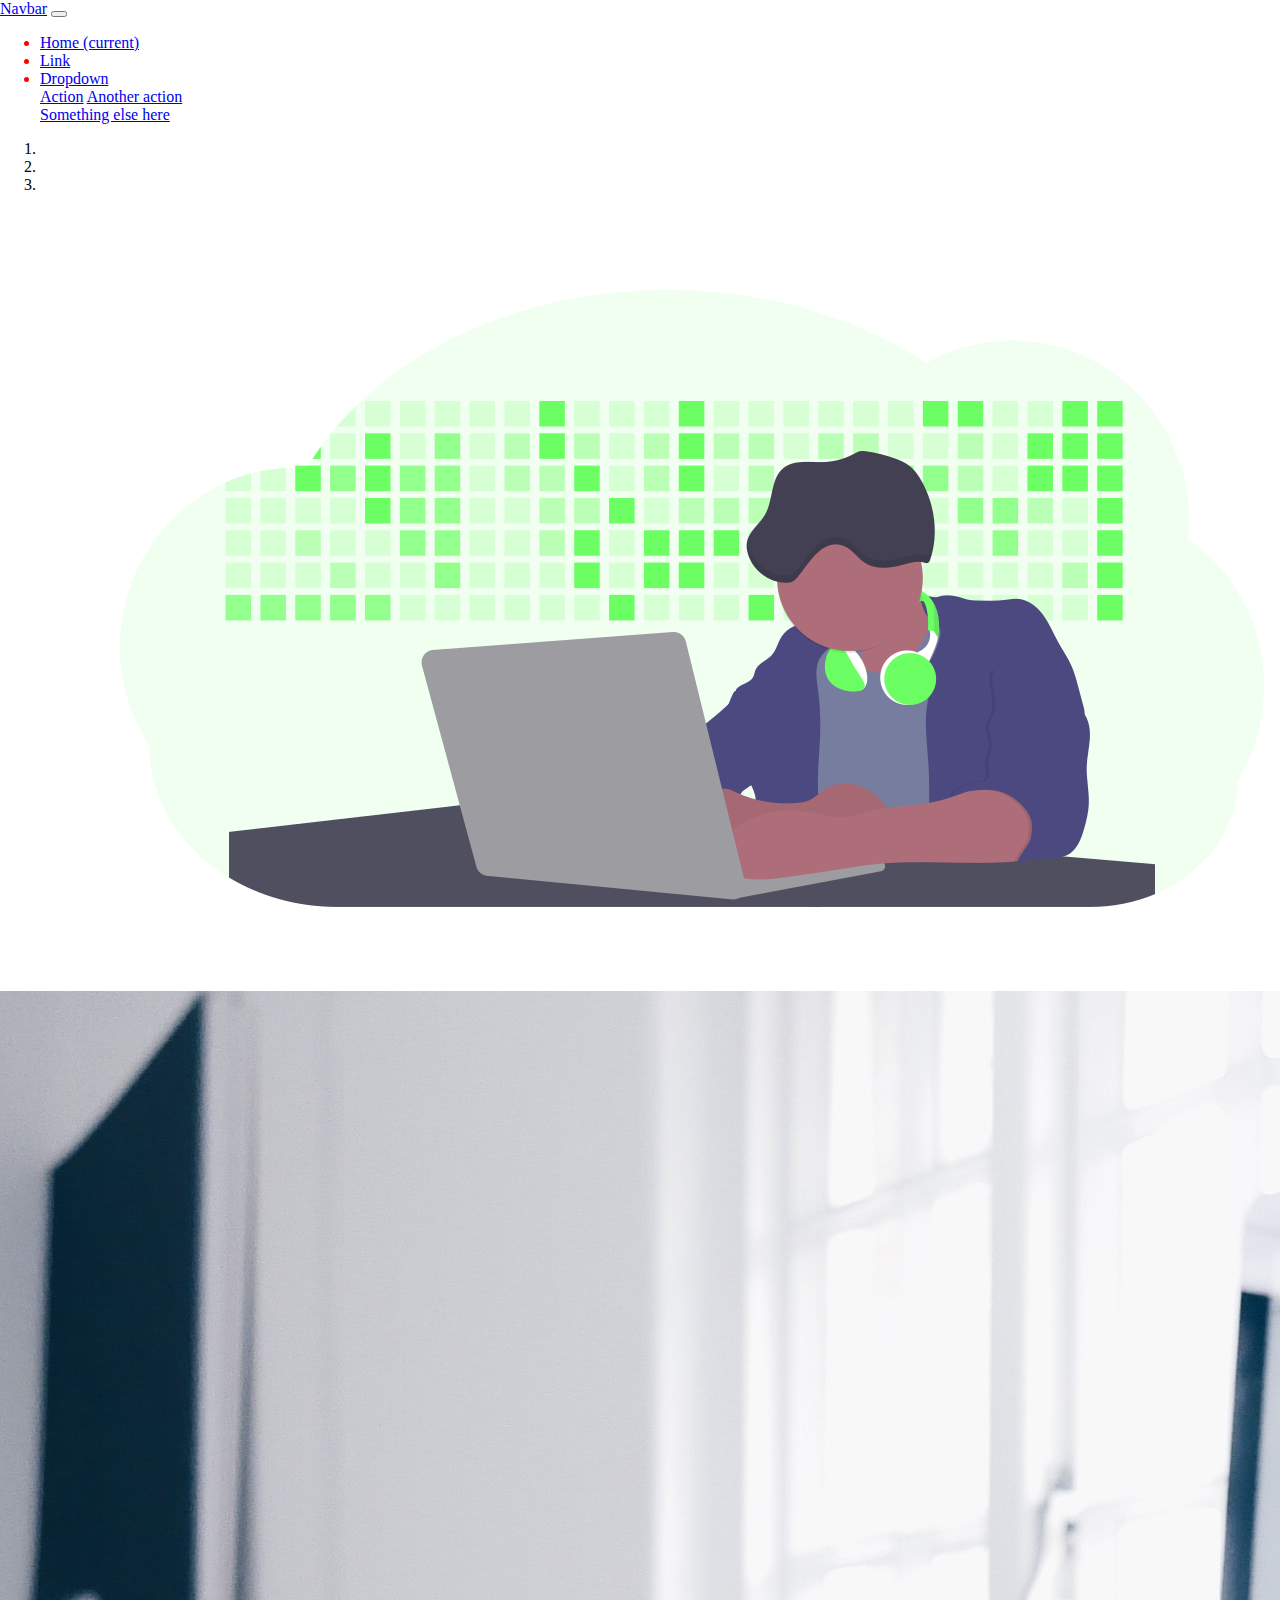
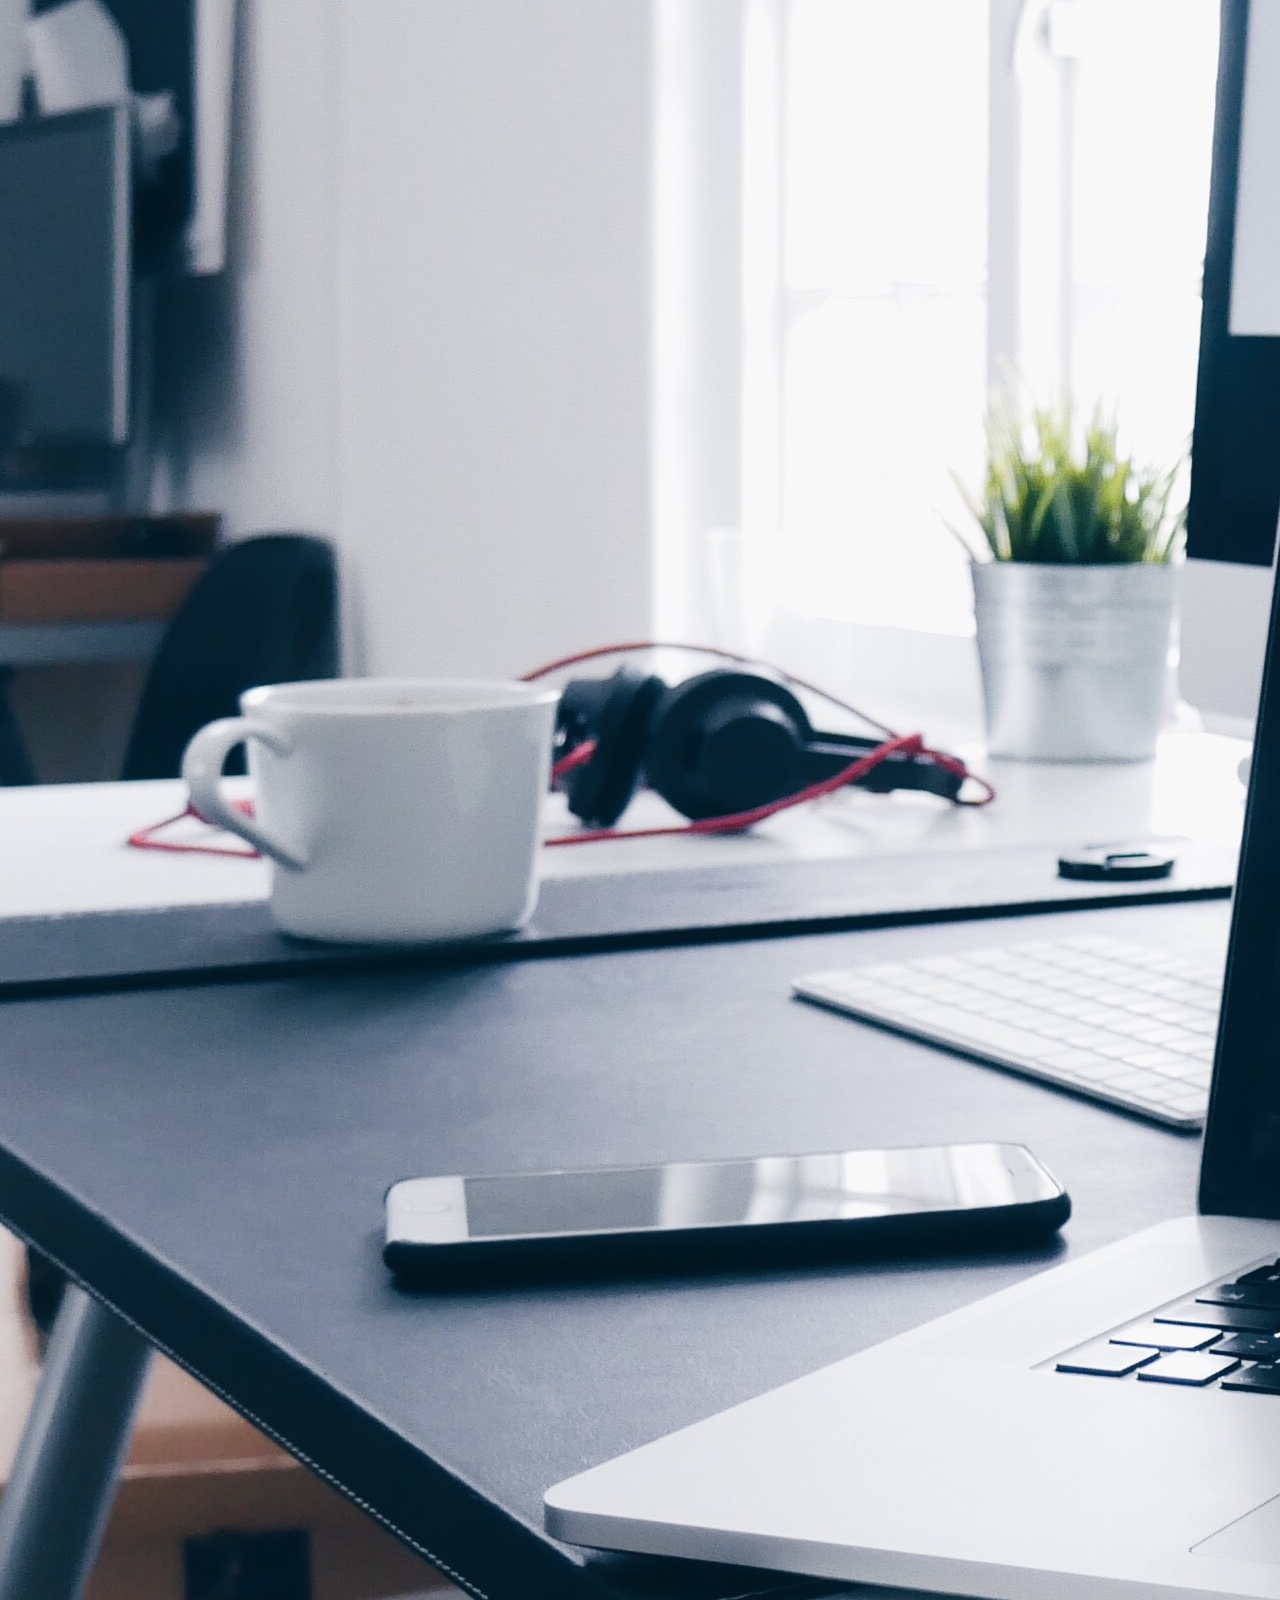
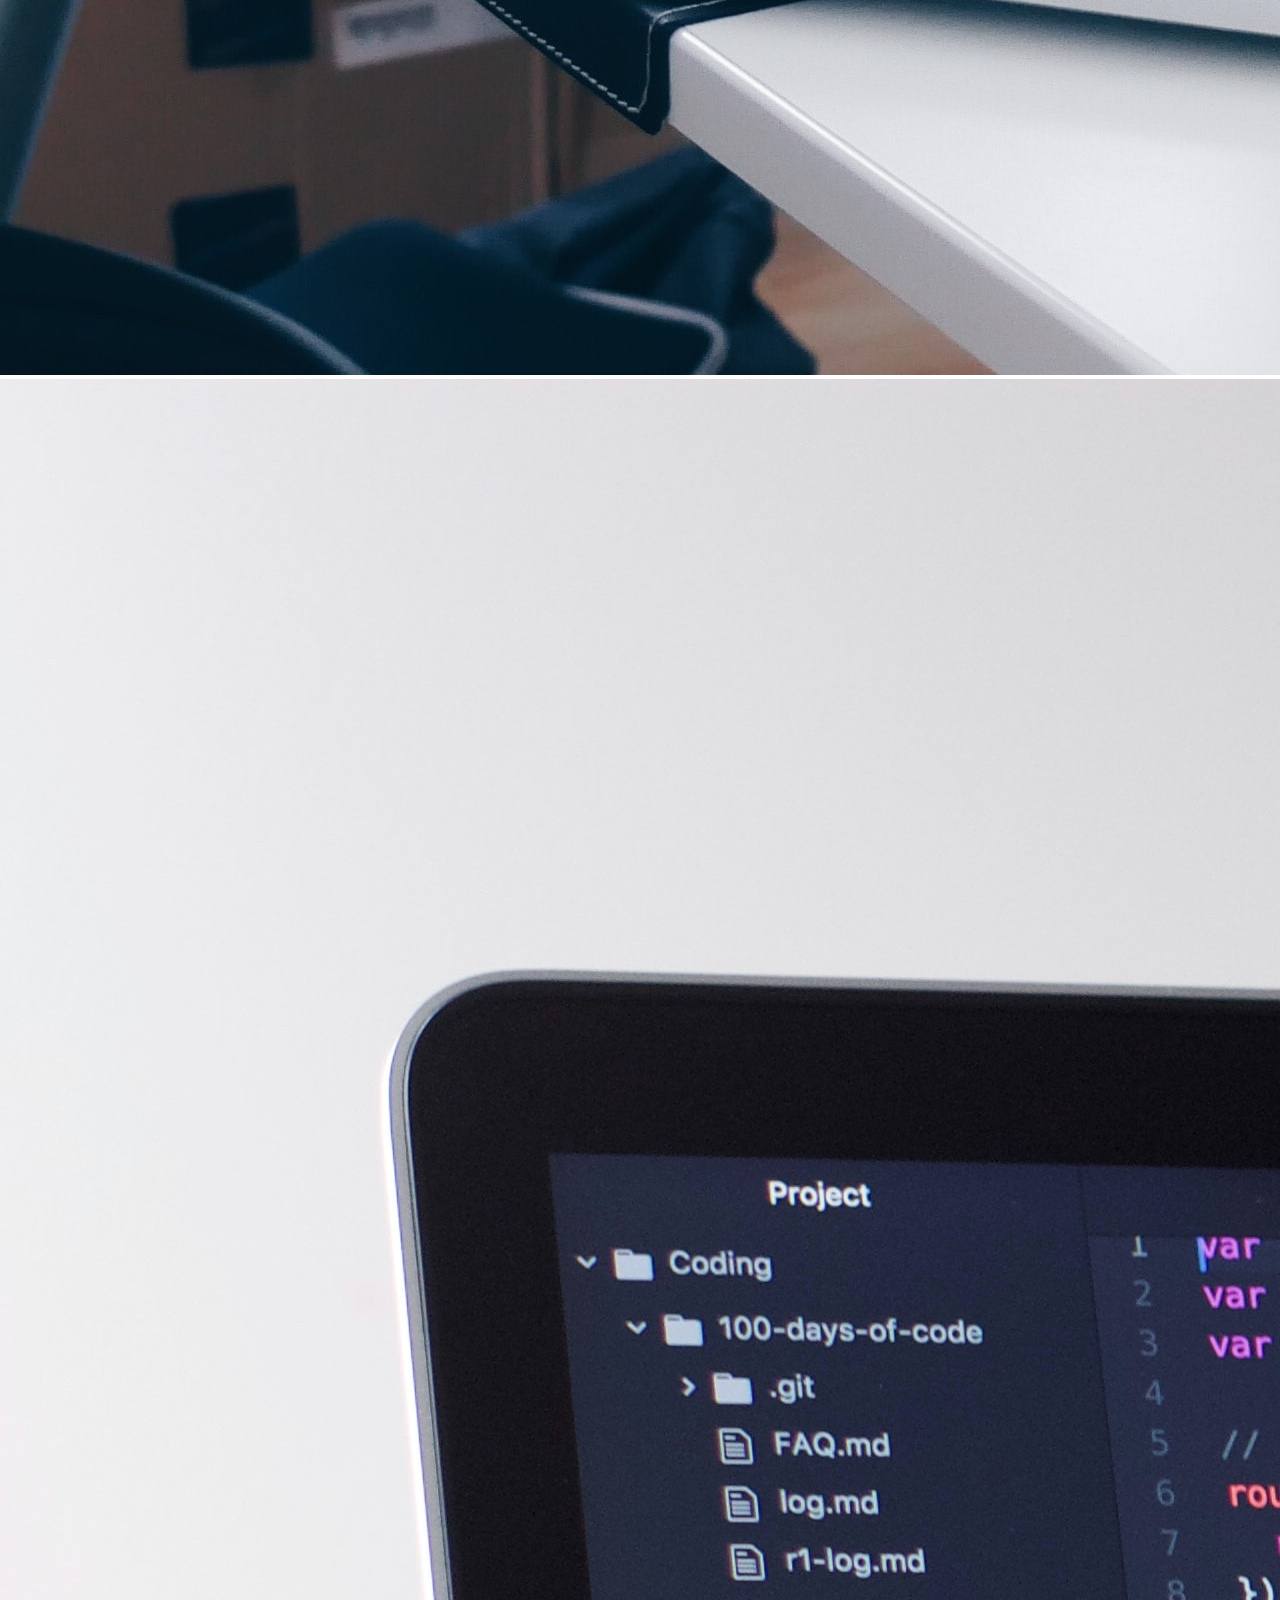
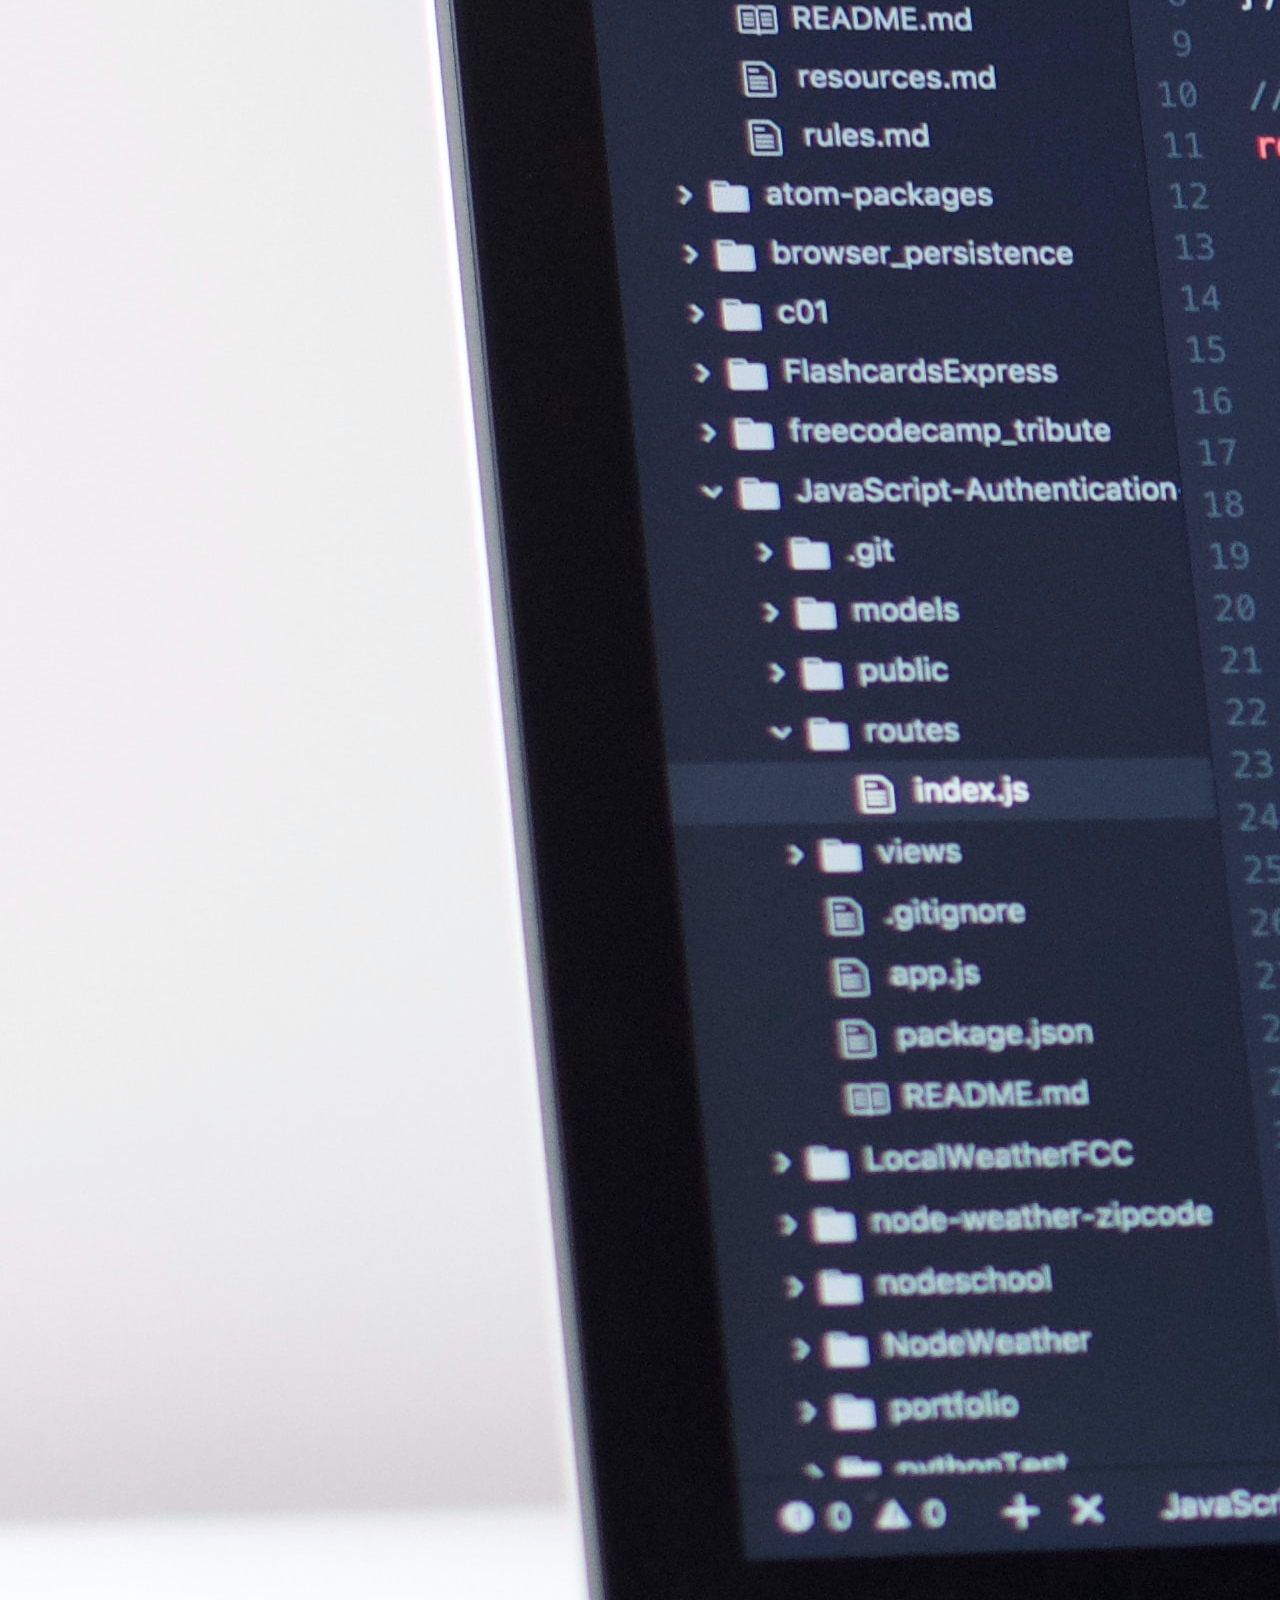
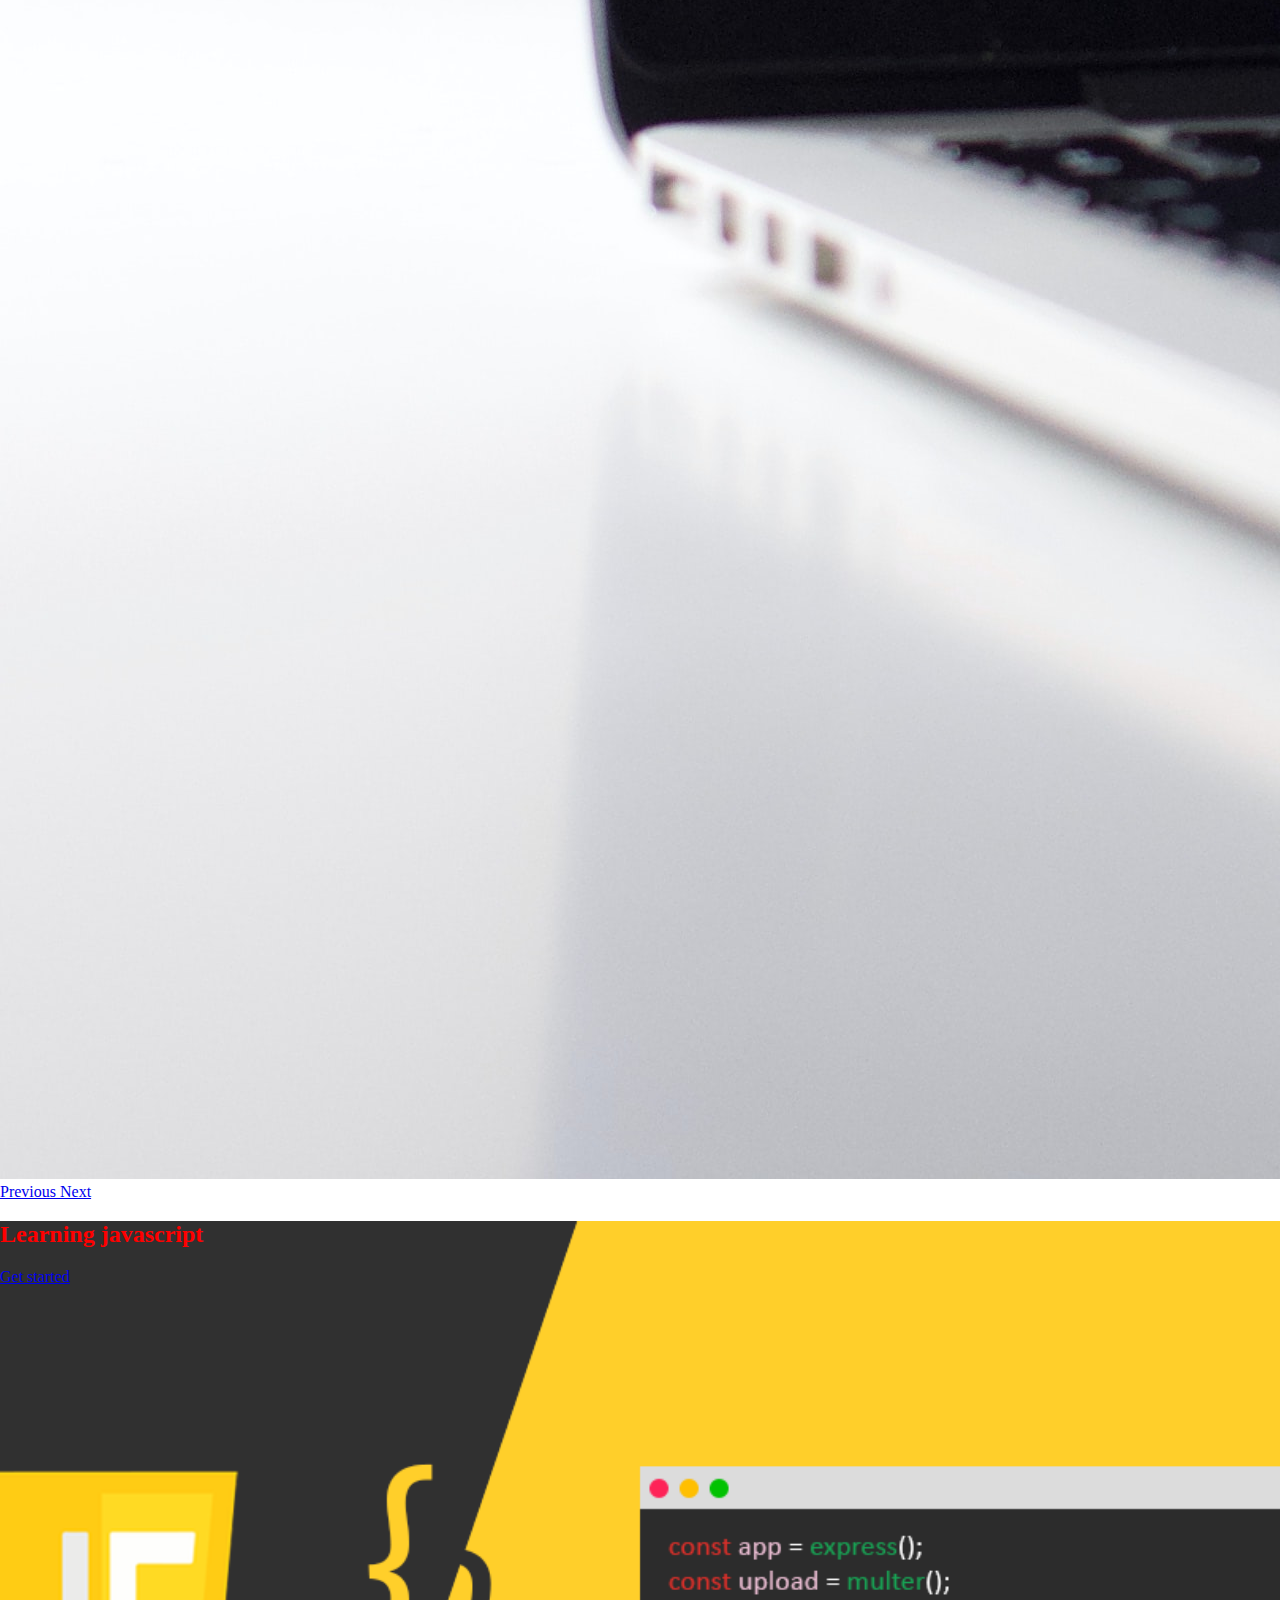
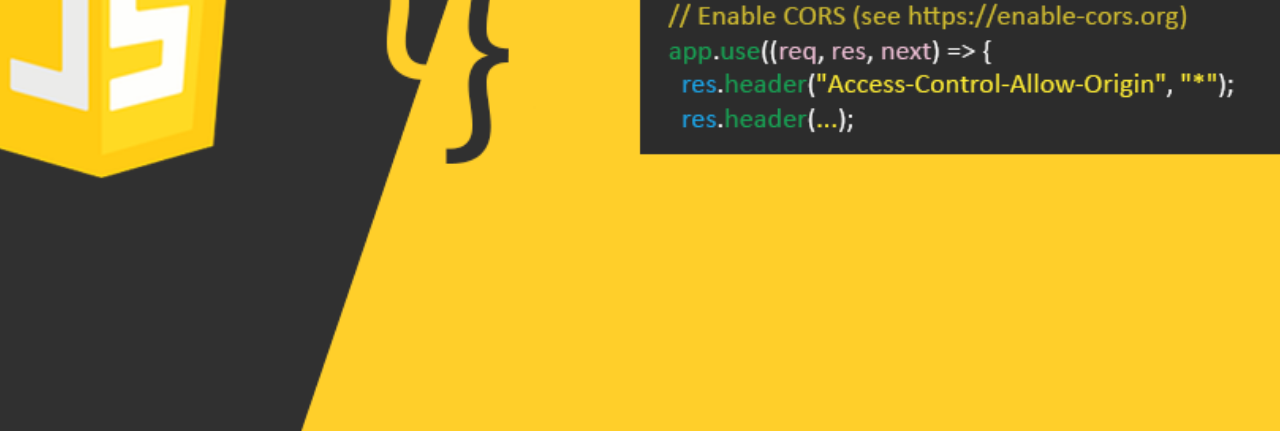
<file: index.html>
<!DOCTYPE html>
<html lang="en">

<head>
  <meta charset="UTF-8">
  <meta http-equiv="X-UA-Compatible" content="IE=edge">
  <meta name="viewport" content="width=device-width, initial-scale=1.0">
  <title>learning js</title>
  <link rel="stylesheet" href="/css/style.css">
  <!-- CSS only -->
  <link href="https://cdn.jsdelivr.net/npm/bootstrap@5.1.1/dist/css/bootstrap.min.css" rel="stylesheet"
    integrity="sha384-F3w7mX95PdgyTmZZMECAngseQB83DfGTowi0iMjiWaeVhAn4FJkqJByhZMI3AhiU" crossorigin="anonymous">
  <!-- JavaScript Bundle with Popper -->
  <!-- JavaScript Bundle with Popper -->
  <!-- JavaScript Bundle with Popper -->
  <script src="https://cdn.jsdelivr.net/npm/bootstrap@5.1.3/dist/js/bootstrap.bundle.min.js"
    integrity="sha384-ka7Sk0Gln4gmtz2MlQnikT1wXgYsOg+OMhuP+IlRH9sENBO0LRn5q+8nbTov4+1p" crossorigin="anonymous">
  </script>
  <script src="https://code.jquery.com/jquery-3.6.0.js" integrity="sha256-H+K7U5CnXl1h5ywQfKtSj8PCmoN9aaq30gDh27Xc0jk="
    crossorigin="anonymous"></script>
</head>

<body>

  <nav class="navbar navbar-expand-lg navbar-light bg-light">
    <a class="navbar-brand" href="#">Navbar</a>
    <button class="navbar-toggler" type="button" data-toggle="collapse" data-target="#navbarSupportedContent"
      aria-controls="navbarSupportedContent" aria-expanded="false" aria-label="Toggle navigation">
      <span class="navbar-toggler-icon"></span>
    </button>

    <div class="collapse navbar-collapse" id="navbarSupportedContent">
      <ul class="navbar-nav mr-auto">
        <li class="nav-item active">
          <a class="nav-link" href="/">Home <span class="sr-only">(current)</span></a>
        </li>
        <li class="nav-item">
          <a class="nav-link" href="#">Link</a>
        </li>
        <li class="nav-item dropdown">
          <a class="nav-link dropdown-toggle" href="#" id="navbarDropdown" role="button" data-toggle="dropdown"
            aria-haspopup="true" aria-expanded="false">
            Dropdown
          </a>
          <div class="dropdown-menu" aria-labelledby="navbarDropdown">
            <a class="dropdown-item" href="#">Action</a>
            <a class="dropdown-item" href="#">Another action</a>
            <div class="dropdown-divider"></div>
            <a class="dropdown-item" href="#">Something else here</a>
          </div>
        </li>

      </ul>

      <!-- <form class="form-inline mr-3">
          <input class="form-control mr-sm-2" type="search" placeholder="Search" aria-label="Search">
          <button class="btn btn-outline-success my-2 my-sm-0" type="submit">Search</button>
        </form> -->
    </div>
  </nav>
  <div class="row slideshow">
    <div id="carouselExampleIndicators" class="carousel slide" data-ride="carousel">
      <ol class="carousel-indicators">
        <li data-target="#carouselExampleIndicators" data-slide-to="0" class="active"></li>
        <li data-target="#carouselExampleIndicators" data-slide-to="1"></li>
        <li data-target="#carouselExampleIndicators" data-slide-to="2"></li>
      </ol>
      <div class="carousel-inner">
        <div class="carousel-item active">
          <img class="d-block w-100" src="./images/handsoncoding.png" alt="First slide">
        </div>
        <div class="carousel-item">
          <img class="d-block w-100" src="./images/christopher-gower.jpg" alt="Second slide">
        </div>
        <div class="carousel-item">
          <img class="d-block w-100" src="./images/clement-helardot.jpg" alt="Third slide">
        </div>
      </div>
      <a class="carousel-control-prev" href="#carouselExampleIndicators" role="button" data-slide="prev">
        <span class="carousel-control-prev-icon" aria-hidden="true"></span>
        <span class="sr-only">Previous</span>
      </a>
      <a class="carousel-control-next" href="#carouselExampleIndicators" role="button" data-slide="next">
        <span class="carousel-control-next-icon" aria-hidden="true"></span>
        <span class="sr-only">Next</span>
      </a>
    </div>
  </div>

  <div class="container-fluid bg">

    <div class="row">
      <div class="header h-">
        <h2>Learning javascript</h2>

        <p><a href="work.html" class="btn btn-primary">Get started</a></p>
      </div>
      <!-- <div class="caption">
        <p>Javascript is awesome!</p>


      </div> -->
      <div class="file">

      </div>
    </div>


  </div>

  <script src="js/script.js"></script>
</body>

</html>
</file>
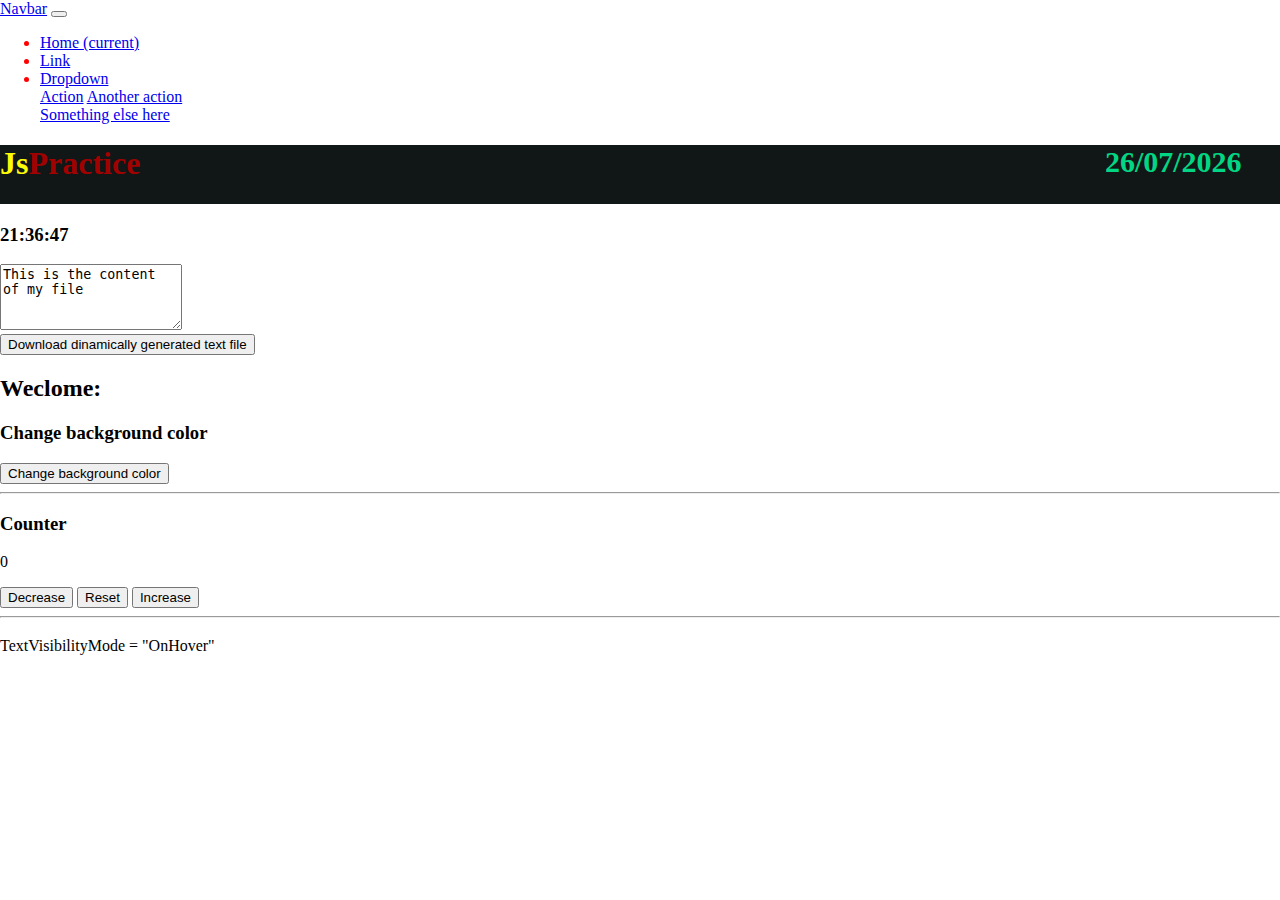
<file: work.html>
<!DOCTYPE html>
<html lang="en">

<head>
    <meta charset="UTF-8">
    <meta http-equiv="X-UA-Compatible" content="IE=edge">
    <meta name="viewport" content="width=device-width, initial-scale=1.0">
    <title id=myname></title>
    <link rel="stylesheet" href="/css/style.css">
    <!-- CSS only    -->
    <link href="https://cdn.jsdelivr.net/npm/bootstrap@5.1.1/dist/css/bootstrap.min.css" rel="stylesheet"
        integrity="sha384-F3w7mX95PdgyTmZZMECAngseQB83DfGTowi0iMjiWaeVhAn4FJkqJByhZMI3AhiU" crossorigin="anonymous">
    <!-- JavaScript Bundle with Popper -->
    <!-- JavaScript Bundle with Popper -->
    <script src="https://cdn.jsdelivr.net/npm/bootstrap@5.1.1/dist/js/bootstrap.bundle.min.js"
        integrity="sha384-/bQdsTh/da6pkI1MST/rWKFNjaCP5gBSY4sEBT38Q/9RBh9AH40zEOg7Hlq2THRZ" crossorigin="anonymous">
    </script>
    <script src="https://code.jquery.com/jquery-3.6.0.js"
        integrity="sha256-H+K7U5CnXl1h5ywQfKtSj8PCmoN9aaq30gDh27Xc0jk=" crossorigin="anonymous"></script>
</head>

<body>
    <nav class="navbar navbar-expand-lg">
        <a class="navbar-brand" href="#">Navbar</a>
        <button class="navbar-toggler" type="button" data-toggle="collapse" data-target="#navbarSupportedContent"
            aria-controls="navbarSupportedContent" aria-expanded="false" aria-label="Toggle navigation">
            <span class="navbar-toggler-icon"></span>
        </button>

        <div class="collapse navbar-collapse" id="navbarSupportedContent">
            <ul class="navbar-nav mr-auto">
                <li class="nav-item active">
                    <a class="nav-link" href="/">Home <span class="sr-only">(current)</span></a>
                </li>
                <li class="nav-item">
                    <a class="nav-link" href="#">Link</a>
                </li>
                <li class="nav-item dropdown">
                    <a class="nav-link dropdown-toggle" href="#" id="navbarDropdown" role="button"
                        data-toggle="dropdown" aria-haspopup="true" aria-expanded="false">
                        Dropdown
                    </a>
                    <div class="dropdown-menu" aria-labelledby="navbarDropdown">
                        <a class="dropdown-item" href="#">Action</a>
                        <a class="dropdown-item" href="#">Another action</a>
                        <div class="dropdown-divider"></div>
                        <a class="dropdown-item" href="#">Something else here</a>
                    </div>
                </li>

            </ul>

            <!-- <form class="form-inline mr-3">
              <input class="form-control mr-sm-2" type="search" placeholder="Search" aria-label="Search">
              <button class="btn btn-outline-success my-2 my-sm-0" type="submit">Search</button>
            </form> -->
        </div>
    </nav>

    <div class="container-fluid ">
        <div class="row w-head">
            <h1 id="jshead">Js<span id="phead">Practice</span> <span><span id="date"></span></h3></span></h1>

        </div>
        <h3 id="date2"></h3>
        <div class="row ">
            <div class="col-md-5 dates py-4 ">
                <textarea id="text-val" rows="4">This is the content of my file</textarea><br />
                <input class="btn btn-primary" type="button" id="dwn-btn"
                    value="Download dinamically generated text file" />

            </div>
            <div class="col-md-4">
                <h2>Weclome: <span id=myname></span></h2>
                <div class="card">
                    <div class="card-body">
                        <h3>Change background color</h3>
                        <button class="btn btn-primary" id="btn">Change background color</button>
                    </div>

                </div>
                <hr>
                <div class="jumbotron">
                    <h3>Counter</h3>
                    <p class="text-center" id="value">0</p>
                    <button class="btn  decrease btn-primary">Decrease</button>
                    <button class="btn reset btn-danger">Reset</button>
                    <button class=" btn increase btn-success">Increase</button>

                </div>
                <hr>
                <div class="card card-body">
                    <h3 id="users"></h3>
                </div>





            </div>
        </div>
        <div class="row">

            <div class="col">
                <div class="card dx-fab-demo-container-height">
                    <div class="card-header">
                        TextVisibilityMode = "OnHover"
                    </div>
                    <div class="card-body" id="on-hover-mode"></div>
                </div>
            </div>

        </div>

        <dx:BootstrapFloatingActionButton runat="server" ContainerCssSelector="#on-hover-mode" InitialActionContext="c1"
            TextVisibilityMode="OnHover">
            <Items>
                <dx:BootstrapFABAction ActionName="a1" ContextName="c1" Text="Create Item"></dx:BootstrapFABAction>
            </Items>
        </dx:BootstrapFloatingActionButton>

    </div>

    <script src="js/script.js"></script>

</body>

</html>
</file>
<file: css/style.css>
body,html{
    height:100%;
    margin: 0;
}
.bg {

    background-image: url(/images/js2.png);
    height: 90%;
    background-repeat: no-repeat;
    background-position: center;
    background-size: cover;

}
.nav{
    background-color: rgb(1, 1, 43);
}

.header h2 {
    color: red; 
}

.caption {
    background-color:black;
    position: absolute;
    left: 0;
    top: 50%;
    width: 100%;
    text-align: center;
    color: rgb(0, 255, 136);
  }
  #date{
      color: rgb(0, 214, 132);
      float: right;
      margin-right:3%;
      font-size:30px;

  }
  #jshead{
      color: rgb(252, 252, 8);
  }
  #phead{
      color:rgb(160, 2, 2);
  }
.w-head{
    background-color:rgb(17, 22, 22);
    border-bottom: 1px solid white;
}
nav{
    color:red;
}
</file>
